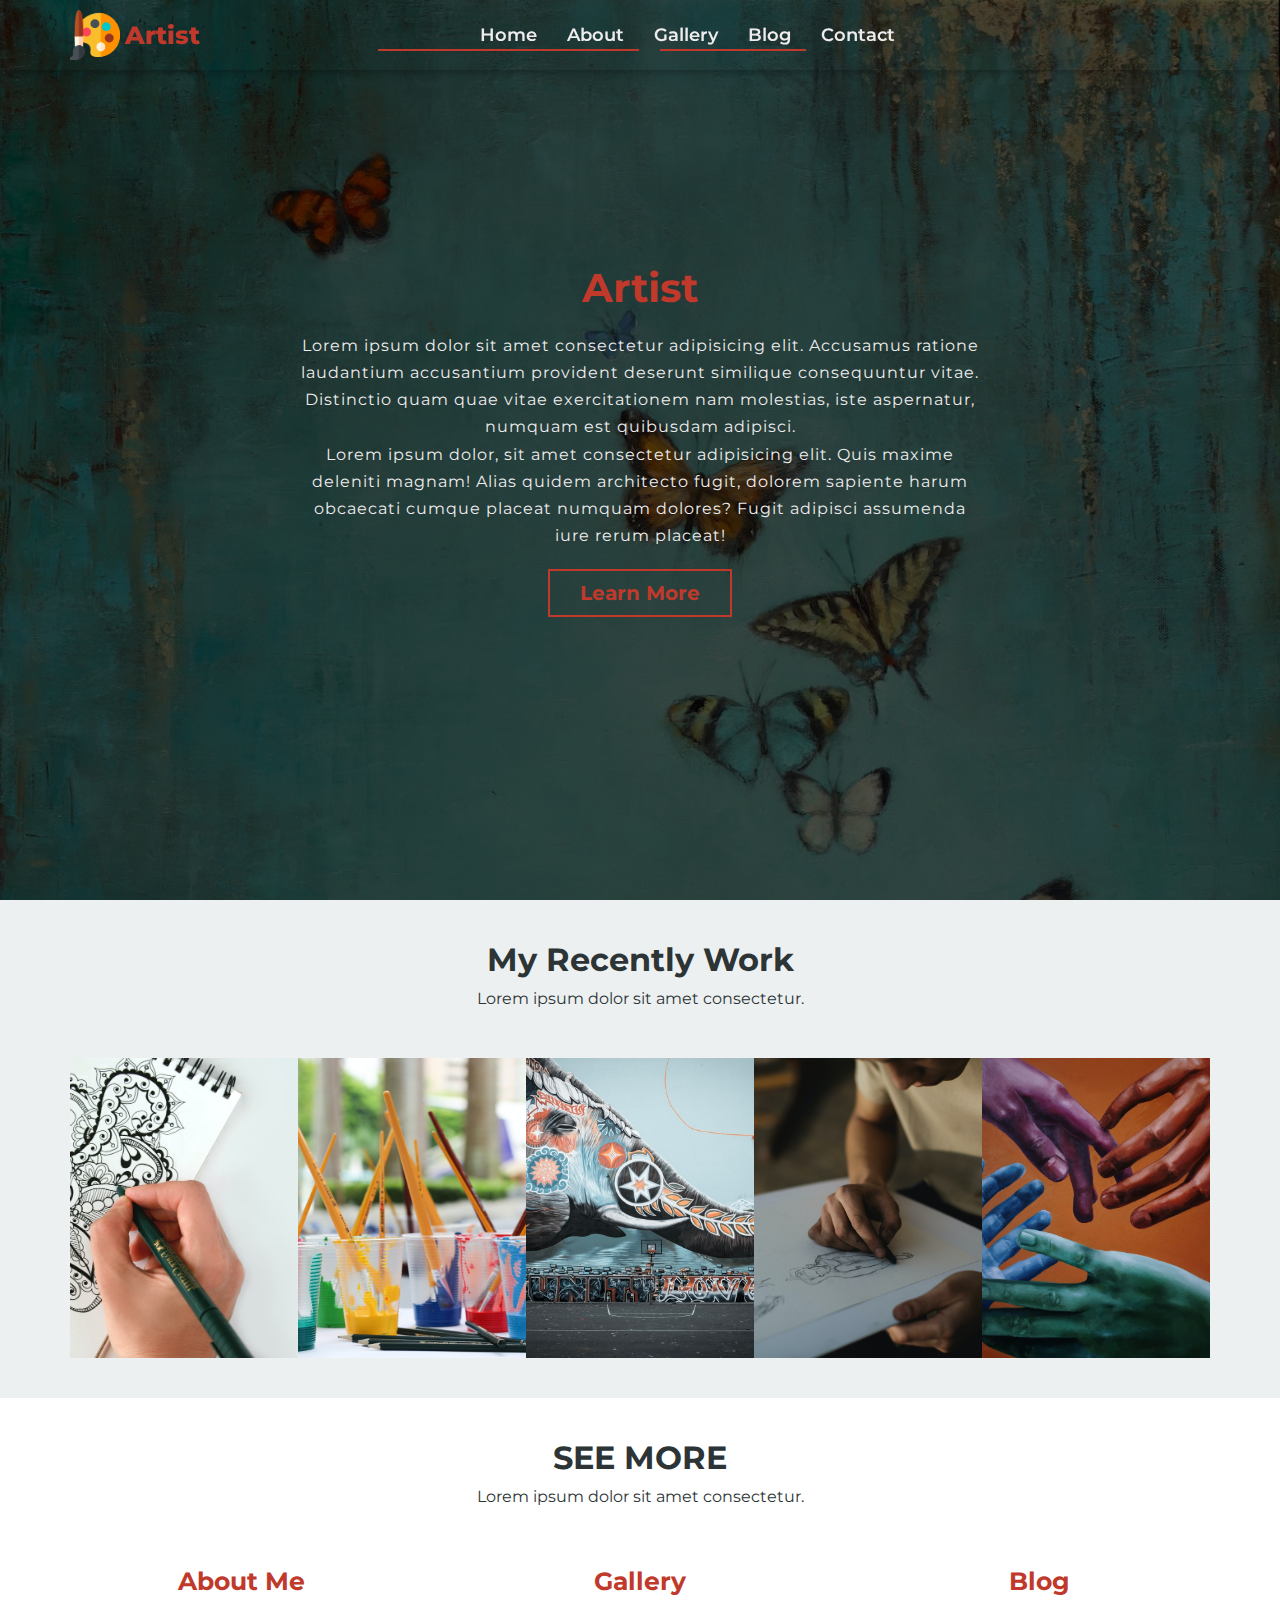
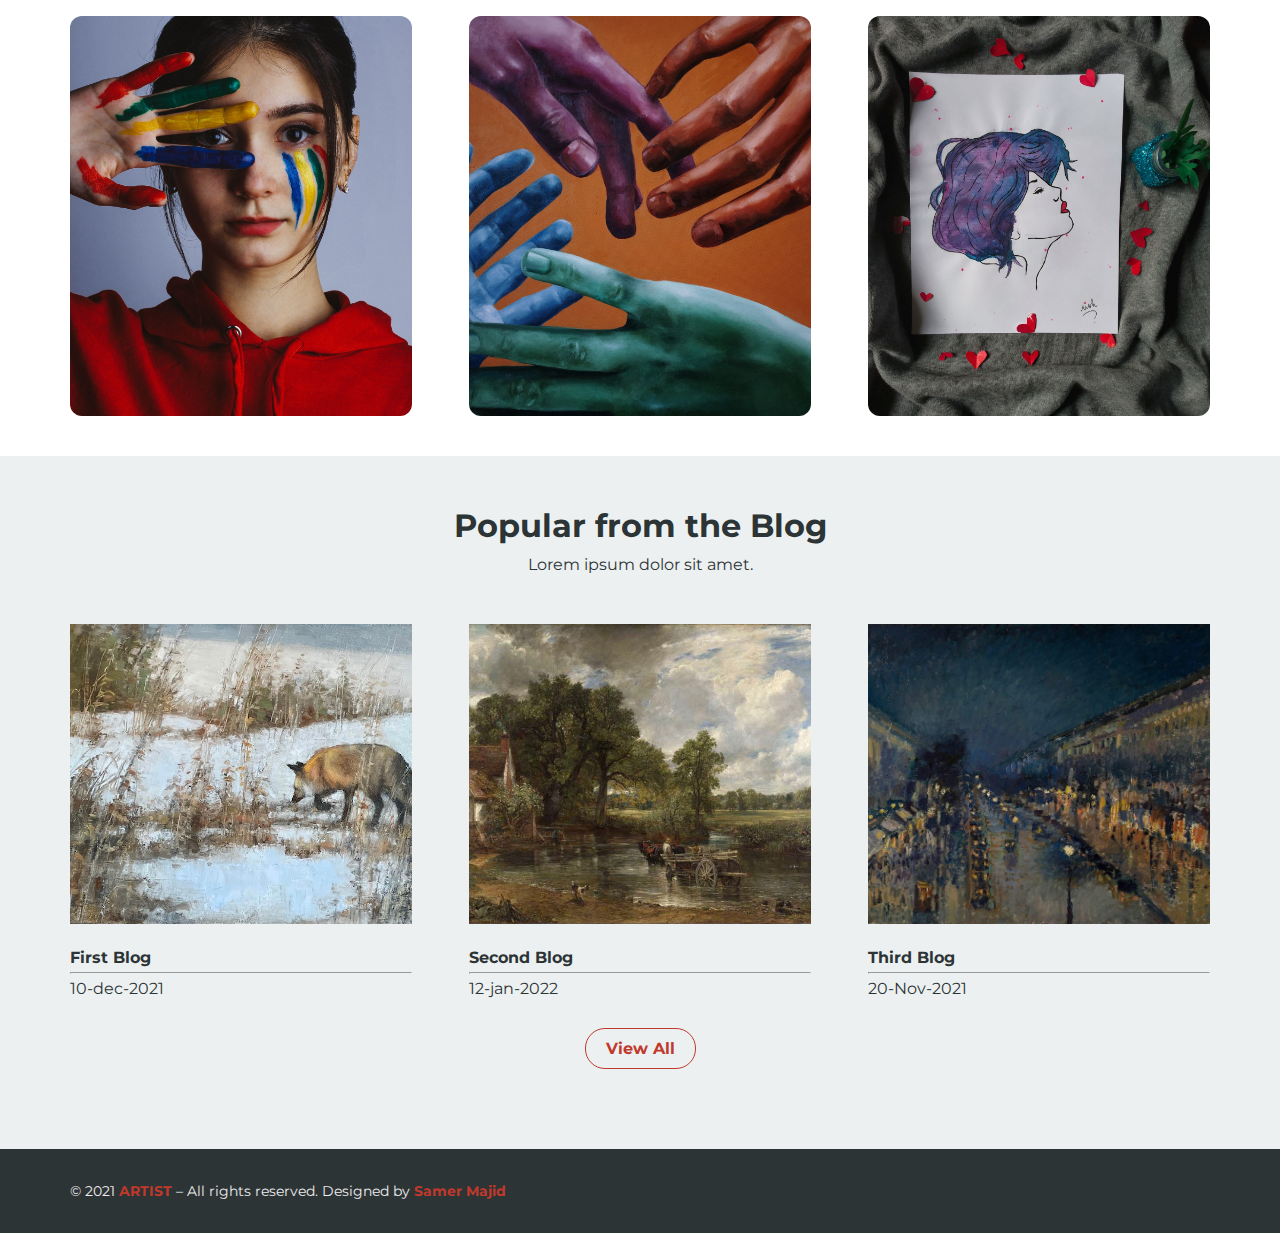
<file: index.html>
<!DOCTYPE html>
<html lang="en">
  <head>
    <meta charset="UTF-8" />
    <meta http-equiv="X-UA-Compatible" content="IE=edge" />
    <meta name="viewport" content="width=device-width, initial-scale=1.0" />
    <!--font awesom icons link-->
    <link
      rel="stylesheet"
      href="https://pro.fontawesome.com/releases/v5.10.0/css/all.css"
      integrity="sha384-AYmEC3Yw5cVb3ZcuHtOA93w35dYTsvhLPVnYs9eStHfGJvOvKxVfELGroGkvsg+p"
      crossorigin="anonymous"
    />

    <!--main css-->
    <link rel="stylesheet" href="./css/main.css" />
    <title>Artist</title>
  </head>
  <body>
    <!--start header-->
    <header class="my_header" id="header">
      <div class="container">
        <nav class="navbar">
          <a href="#" class="nav_link logo_link">
            <img src="./img/logo.png" class="logo" alt="logo" />
            Artist
          </a>

          <ul class="navbar_list" id="navMobie">
            <li></li>
            <li><a href="#" class="nav_link">Home</a></li>
            <li><a href="./about.html" class="nav_link">About</a></li>
            <li><a href="./gallery.html" class="nav_link">Gallery</a></li>
            <li><a href="./blog.html" class="nav_link">Blog</a></li>
            <li><a href="./contact.html" class="nav_link">Contact</a></li>
          </ul>
          <ul class="social_icons">
            <li>
              <a href="#" class="social_links_icon"
                ><i class="fab fa-instagram"></i
              ></a>
            </li>
            <li>
              <a href="#" class="social_links_icon"
                ><i class="fab fa-pinterest-p"></i
              ></a>
            </li>
            <li>
              <a href="#" class="social_links_icon"
                ><i class="fab fa-facebook-f"></i
              ></a>
            </li>
          </ul>
          <button class="navbar_menu_button" onclick="myFunction()">
            <span><i class="fas fa-bars"></i></span>
          </button>
        </nav>
      </div>
    </header>
    <!--end header-->

    <!--start home section -->
    <section class="home">
      <div class="container">
        <h1>Artist</h1>
        <div class="home_text">
          <p>
            Lorem ipsum dolor sit amet consectetur adipisicing elit. Accusamus
            ratione laudantium accusantium provident deserunt similique
            consequuntur vitae. Distinctio quam quae vitae exercitationem nam
            molestias, iste aspernatur, numquam est quibusdam adipisci.
          </p>
          <p>
            Lorem ipsum dolor, sit amet consectetur adipisicing elit. Quis
            maxime deleniti magnam! Alias quidem architecto fugit, dolorem
            sapiente harum obcaecati cumque placeat numquam dolores? Fugit
            adipisci assumenda iure rerum placeat!
          </p>
        </div>
        <a href="#my_work" class="home_btn">Learn More</a>
      </div>
    </section>
    <!--end home section -->

    <!--start my work section-->
    <section class="my_work" id="my_work">
      <div class="container">
        <div class="heading">
          <h1>My Recently Work</h1>
          <p>Lorem ipsum dolor sit amet consectetur.</p>
        </div>
        <div class="images">
          <div class="img_content">
            <img src="./img/gallery/img1.jpg" alt="" />
            <div class="img_text">
              <h3>drawing</h3>
              <p>Lorem ipsum dolor sit amet consectetur.</p>
            </div>
          </div>
          <div class="img_content">
            <img src="./img/gallery/img6.jpg" alt="" />
            <div class="img_text">
              <h3>Art</h3>
              <p>Lorem ipsum dolor sit amet consectetur.</p>
            </div>
          </div>
          <div class="img_content">
            <img src="./img/gallery/img3.jpg" alt="" />
            <div class="img_text">
              <h3>Painting</h3>
              <p>Lorem ipsum dolor sit amet consectetur.</p>
            </div>
          </div>
          <div class="img_content">
            <img src="./img/gallery/img4.jpg" alt="" />
            <div class="img_text">
              <h3>Drawing</h3>
              <p>Lorem ipsum dolor sit amet consectetur.</p>
            </div>
          </div>
          <div class="img_content">
            <img src="./img/gallery/img5.jpg" alt="" />
            <div class="img_text">
              <h3>Artist</h3>
              <p>Lorem ipsum dolor sit amet consectetur.</p>
            </div>
          </div>
        </div>
      </div>
    </section>
    <!--end my work section-->

    <!--start link img section-->
    <section class="link_img">
      <div class="container">
        <div class="heading">
          <h1>SEE MORE</h1>
          <p>Lorem ipsum dolor sit amet consectetur.</p>
        </div>
        <div class="link_images">
          <div class="link_images_content">
            <h3>About Me</h3>
            <a href="./about.html">
              <img src="img/about-me.jpg" alt="" />
            </a>
          </div>
          <div class="link_images_content">
            <h3>Gallery</h3>
            <a href="./gallery.html">
              <img src="img/gallery/img5.jpg" alt="" />
            </a>
          </div>
          <div class="link_images_content">
            <h3>Blog</h3>
            <a href="./blog.html">
              <img src="img/shop.jpg" alt="" />
            </a>
          </div>
        </div>
      </div>
    </section>
    <!--end link img section-->

    <!--start Popular  section-->
    <section class="popular">
      <div class="container">
        <div class="heading">
          <h1>Popular from the Blog</h1>
          <p>Lorem ipsum dolor sit amet.</p>
        </div>
        <div class="blog_container">
          <div class="blog_item">
            <img src="./img/blog/blog1.jpeg" alt="" />
            <h4>First Blog</h4>
            <hr />
            <p>10-dec-2021</p>
          </div>
          <div class="blog_item">
            <img src="./img/blog/blog2.jpeg" alt="" />
            <h4>Second Blog</h4>
            <hr />
            <p>12-jan-2022</p>
          </div>
          <div class="blog_item">
            <img src="./img/blog/blog3.jpg" alt="" />
            <h4>Third Blog</h4>
            <hr />
            <p>20-Nov-2021</p>
          </div>
        </div>
        <a href="./blog.html" class="go_blog">View All</a>
      </div>
    </section>
    <!--end Popular section-->

    <!--start footer section-->
    <footer class="footer">
      <div class="container">
        <div class="footer_content">
          <p>
            © 2021 <span>ARTIST</span> – All rights reserved. Designed by
            <span>Samer Majid</span>
          </p>
          <ul class="social_icons">
            <li>
              <a href="#" class="social_links_icon"
                ><i class="fab fa-instagram"></i
              ></a>
            </li>
            <li>
              <a href="#" class="social_links_icon"
                ><i class="fab fa-pinterest-p"></i
              ></a>
            </li>
            <li>
              <a href="#" class="social_links_icon"
                ><i class="fab fa-facebook-f"></i
              ></a>
            </li>
          </ul>
        </div>
      </div>
    </footer>
    <!--end footer section-->

    <!-- java script code for mobile responsive navbar-->
    <script>
      function myFunction() {
        var element = document.getElementById("navMobie");
        element.classList.toggle("show");
      }
    </script>

    <!-- java script code to change header background after scroll-->

    <script>
      var myNav = document.getElementById("header");

      window.onscroll = function () {
        "use strict";
        if (
          document.body.scrollTop >= 100 ||
          document.documentElement.scrollTop >= 100
        ) {
          myNav.classList.add("nav-color");
        } else {
          myNav.classList.remove("nav-color");
        }
      };
    </script>
  </body>
</html>
</file>
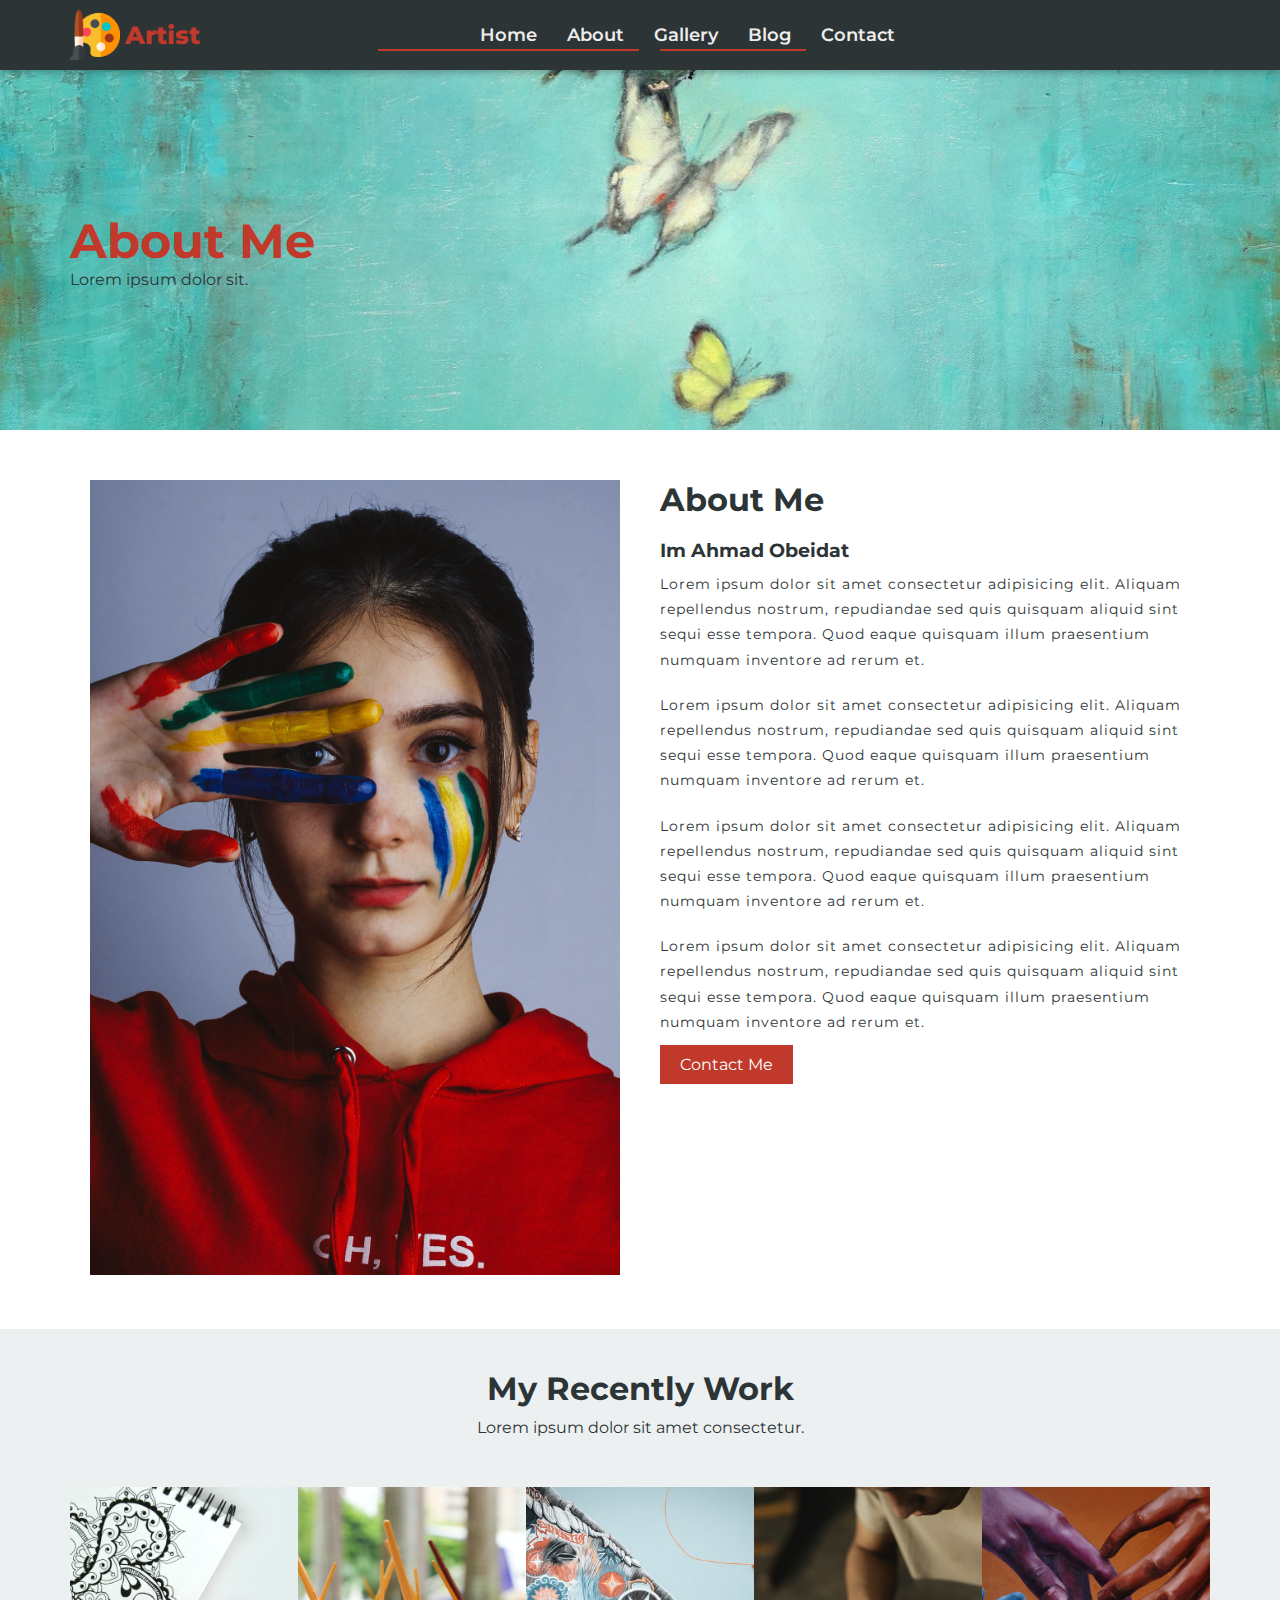
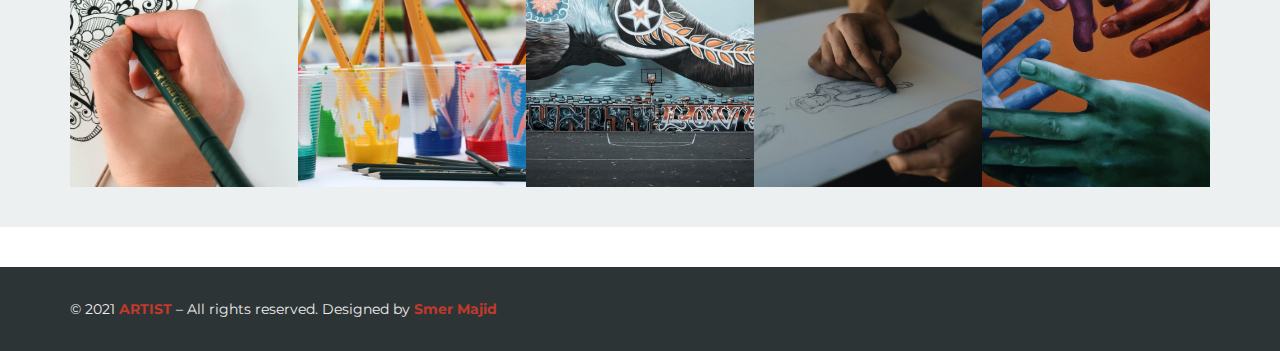
<file: about.html>
<!DOCTYPE html>
<html lang="en">
  <head>
    <meta charset="UTF-8" />
    <meta http-equiv="X-UA-Compatible" content="IE=edge" />
    <meta name="viewport" content="width=device-width, initial-scale=1.0" />
    <!--font awesom icons link-->
    <link
      rel="stylesheet"
      href="https://pro.fontawesome.com/releases/v5.10.0/css/all.css"
      integrity="sha384-AYmEC3Yw5cVb3ZcuHtOA93w35dYTsvhLPVnYs9eStHfGJvOvKxVfELGroGkvsg+p"
      crossorigin="anonymous"
    />

    <!--main css-->
    <link rel="stylesheet" href="./css/main.css" />
    <title>About Me</title>
    <!--Imbeded Style-->
    <style>
      .banner {
        height: 40vh;
        background: url("./img/back2.jpeg");
        background-position: center;
        background-size: cover;
        display: flex;
        flex-direction: column;
        justify-content: center;
        align-items: center;
      }
      .banner h1 {
        font-size: 3em;
        color: #c0392b;
      }
      .my_header {
        position: relative;
        background-color: #2d3436;
      }
      .about {
        padding: 50px 0;
      }
      .about_content {
        display: flex;
      }
      .about_content > div {
        width: 50%;
        padding: 0 20px;
      }
      .about_content .about_img img {
        object-fit: cover;
        width: 100%;
        max-height: 100vh;
      }
      .about_text h1 {
        font-size: 2em;
        margin-bottom: 20px;
      }
      .about_text h3 {
        margin-bottom: 10px;
      }
      .about_text p {
        font-size: 14px;
        line-height: 1.8;
        letter-spacing: 1px;
        margin-bottom: 20px;
      }
      .about_text .about_btn {
        padding: 10px 20px;
        background-color: #c0392b;
        color: #fff;
      }
      @media (max-width: 767px) {
        .about_content {
          flex-direction: column;
        }
        .about_content > div {
          width: 100%;
          margin-bottom: 15px;
        }
      }
    </style>
  </head>
  <body>
    <!--start header-->
    <header class="my_header" id="header">
      <div class="container">
        <nav class="navbar">
          <a href="#" class="nav_link logo_link">
            <img src="./img/logo.png" class="logo" alt="logo" />
            Artist
          </a>

          <ul class="navbar_list" id="navMobie">
            <li></li>
            <li><a href="./index.html" class="nav_link">Home</a></li>
            <li><a href="#" class="nav_link">About</a></li>
            <li><a href="./gallery.html" class="nav_link">Gallery</a></li>
            <li><a href="./blog.html" class="nav_link">Blog</a></li>
            <li><a href="./contact.html" class="nav_link">Contact</a></li>
          </ul>
          <ul class="social_icons">
            <li>
              <a href="#" class="social_links_icon"
                ><i class="fab fa-instagram"></i
              ></a>
            </li>
            <li>
              <a href="#" class="social_links_icon"
                ><i class="fab fa-pinterest-p"></i
              ></a>
            </li>
            <li>
              <a href="#" class="social_links_icon"
                ><i class="fab fa-facebook-f"></i
              ></a>
            </li>
          </ul>
          <button class="navbar_menu_button" onclick="myFunction()">
            <span><i class="fas fa-bars"></i></span>
          </button>
        </nav>
      </div>
    </header>
    <!--end header-->

    <!--start banner-->
    <section class="banner">
      <div class="container">
        <h1>About Me</h1>
        <p>Lorem ipsum dolor sit.</p>
      </div>
    </section>
    <!--end banner-->

    <!--start about me section-->
    <section class="about">
      <div class="container">
        <div class="about_content">
          <div class="about_img">
            <img src="./img/about-me.jpg" alt="" />
          </div>
          <div class="about_text">
            <h1>About Me</h1>
            <h3>Im Ahmad Obeidat</h3>
            <p>
              Lorem ipsum dolor sit amet consectetur adipisicing elit. Aliquam
              repellendus nostrum, repudiandae sed quis quisquam aliquid sint
              sequi esse tempora. Quod eaque quisquam illum praesentium numquam
              inventore ad rerum et.
            </p>
            <p>
              Lorem ipsum dolor sit amet consectetur adipisicing elit. Aliquam
              repellendus nostrum, repudiandae sed quis quisquam aliquid sint
              sequi esse tempora. Quod eaque quisquam illum praesentium numquam
              inventore ad rerum et.
            </p>
            <p>
              Lorem ipsum dolor sit amet consectetur adipisicing elit. Aliquam
              repellendus nostrum, repudiandae sed quis quisquam aliquid sint
              sequi esse tempora. Quod eaque quisquam illum praesentium numquam
              inventore ad rerum et.
            </p>
            <p>
              Lorem ipsum dolor sit amet consectetur adipisicing elit. Aliquam
              repellendus nostrum, repudiandae sed quis quisquam aliquid sint
              sequi esse tempora. Quod eaque quisquam illum praesentium numquam
              inventore ad rerum et.
            </p>
            <a href="./contact.html" class="about_btn">Contact Me</a>
          </div>
        </div>
      </div>
    </section>
    <!--end about me section-->

    <!--start my work section-->
    <section class="my_work">
      <div class="container">
        <div class="heading">
          <h1>My Recently Work</h1>
          <p>Lorem ipsum dolor sit amet consectetur.</p>
        </div>
        <div class="images">
          <div class="img_content">
            <img src="./img/gallery/img1.jpg" alt="" />
            <div class="img_text">
              <h3>drawing</h3>
              <p>Lorem ipsum dolor sit amet consectetur.</p>
            </div>
          </div>
          <div class="img_content">
            <img src="./img/gallery/img6.jpg" alt="" />
            <div class="img_text">
              <h3>Art</h3>
              <p>Lorem ipsum dolor sit amet consectetur.</p>
            </div>
          </div>
          <div class="img_content">
            <img src="./img/gallery/img3.jpg" alt="" />
            <div class="img_text">
              <h3>Painting</h3>
              <p>Lorem ipsum dolor sit amet consectetur.</p>
            </div>
          </div>
          <div class="img_content">
            <img src="./img/gallery/img4.jpg" alt="" />
            <div class="img_text">
              <h3>Drawing</h3>
              <p>Lorem ipsum dolor sit amet consectetur.</p>
            </div>
          </div>
          <div class="img_content">
            <img src="./img/gallery/img5.jpg" alt="" />
            <div class="img_text">
              <h3>Artist</h3>
              <p>Lorem ipsum dolor sit amet consectetur.</p>
            </div>
          </div>
        </div>
      </div>
    </section>
    <!--end my work section-->

    <!--start footer section-->
    <footer class="footer">
      <div class="container">
        <div class="footer_content">
          <p>
            © 2021 <span>ARTIST</span> – All rights reserved. Designed by
            <span>Smer Majid</span>
          </p>
          <ul class="social_icons">
            <li>
              <a href="#" class="social_links_icon"
                ><i class="fab fa-instagram"></i
              ></a>
            </li>
            <li>
              <a href="#" class="social_links_icon"
                ><i class="fab fa-pinterest-p"></i
              ></a>
            </li>
            <li>
              <a href="#" class="social_links_icon"
                ><i class="fab fa-facebook-f"></i
              ></a>
            </li>
          </ul>
        </div>
      </div>
    </footer>
    <!--end footer section-->

    <!-- java script code for mobile responsive navbar-->
    <script>
      function myFunction() {
        var element = document.getElementById("navMobie");
        element.classList.toggle("show");
      }
    </script>
  </body>
</html>
</file>
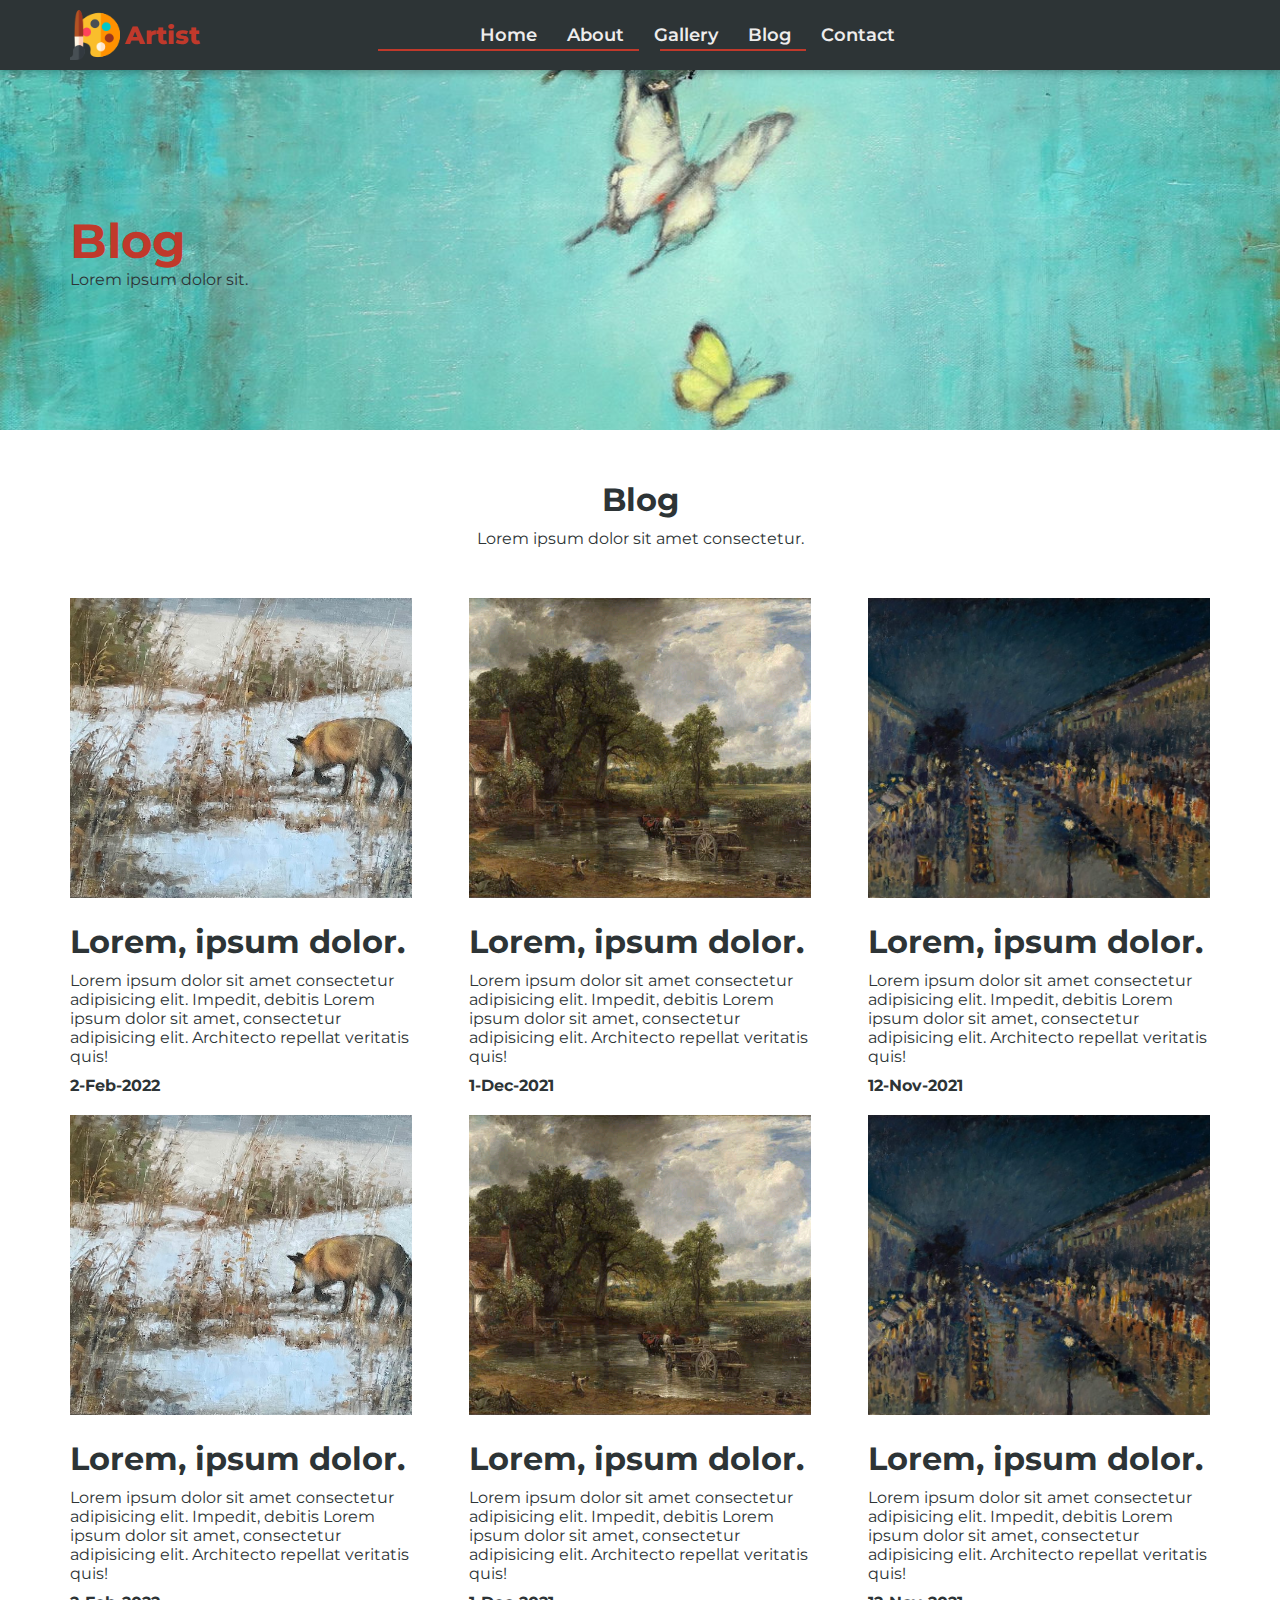
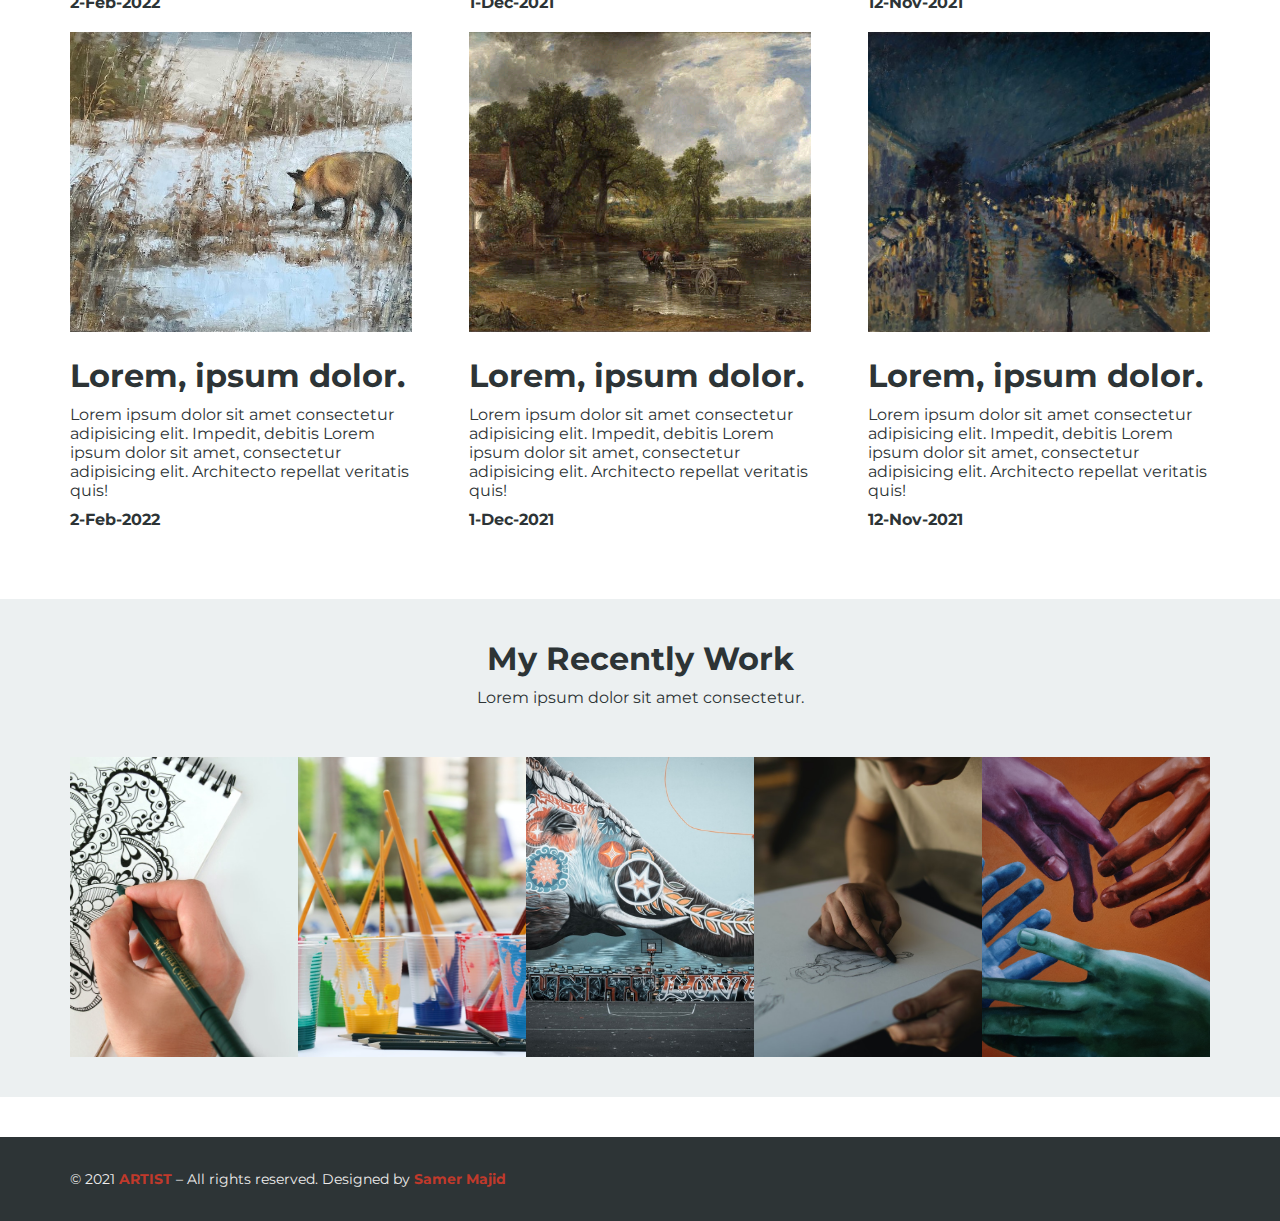
<file: blog.html>
<!DOCTYPE html>
<html lang="en">
  <head>
    <meta charset="UTF-8" />
    <meta http-equiv="X-UA-Compatible" content="IE=edge" />
    <meta name="viewport" content="width=device-width, initial-scale=1.0" />
    <!--font awesom icons link-->
    <link
      rel="stylesheet"
      href="https://pro.fontawesome.com/releases/v5.10.0/css/all.css"
      integrity="sha384-AYmEC3Yw5cVb3ZcuHtOA93w35dYTsvhLPVnYs9eStHfGJvOvKxVfELGroGkvsg+p"
      crossorigin="anonymous"
    />

    <!--main css-->
    <link rel="stylesheet" href="./css/main.css" />
    <title>Blog</title>
    <style>
      .banner {
        height: 40vh;
        background: url("./img/back2.jpeg");
        background-position: center;
        background-size: cover;
        display: flex;
        flex-direction: column;
        justify-content: center;
        align-items: center;
      }
      .banner h1 {
        font-size: 3em;
        color: #c0392b;
      }
      .my_header {
        position: relative;
        background-color: #2d3436;
      }
      .blog {
        padding: 50px 0;
      }
      .blog_item {
        margin-bottom: 20px;
      }
      .blog_text h1 {
        margin-bottom: 10px;
      }
      .date {
        font-weight: bold;
        margin-top: 10px;
      }
    </style>
  </head>
  <body>
    <!--start header-->
    <header class="my_header" id="header">
      <div class="container">
        <nav class="navbar">
          <a href="#" class="nav_link logo_link">
            <img src="./img/logo.png" class="logo" alt="logo" />
            Artist
          </a>

          <ul class="navbar_list" id="navMobie">
            <li></li>
            <li><a href="./index.html" class="nav_link">Home</a></li>
            <li><a href="./about.html" class="nav_link">About</a></li>
            <li><a href="./gallery.html" class="nav_link">Gallery</a></li>
            <li><a href="#" class="nav_link">Blog</a></li>
            <li><a href="./contact.html" class="nav_link">Contact</a></li>
          </ul>
          <ul class="social_icons">
            <li>
              <a href="#" class="social_links_icon"
                ><i class="fab fa-instagram"></i
              ></a>
            </li>
            <li>
              <a href="#" class="social_links_icon"
                ><i class="fab fa-pinterest-p"></i
              ></a>
            </li>
            <li>
              <a href="#" class="social_links_icon"
                ><i class="fab fa-facebook-f"></i
              ></a>
            </li>
          </ul>
          <button class="navbar_menu_button" onclick="myFunction()">
            <span><i class="fas fa-bars"></i></span>
          </button>
        </nav>
      </div>
    </header>
    <!--end header-->

    <!--start banner-->
    <section class="banner">
      <div class="container">
        <h1>Blog</h1>
        <p>Lorem ipsum dolor sit.</p>
      </div>
    </section>
    <!--end banner-->

    <!--start blog section-->
    <section class="blog">
      <div class="container">
        <div class="heading">
          <h1>Blog</h1>
          <p>Lorem ipsum dolor sit amet consectetur.</p>
        </div>
        <div class="blog_container">
          <div class="blog_item">
            <div class="blog_img">
              <img src="./img/blog/blog1.jpeg" alt="" />
            </div>
            <div class="blog_text">
              <h1>Lorem, ipsum dolor.</h1>
              <p>
                Lorem ipsum dolor sit amet consectetur adipisicing elit.
                Impedit, debitis Lorem ipsum dolor sit amet, consectetur
                adipisicing elit. Architecto repellat veritatis quis!
              </p>
              <p class="date">2-Feb-2022</p>
            </div>
          </div>
          <div class="blog_item">
            <div class="blog_img">
              <img src="./img/blog/blog2.jpeg" alt="" />
            </div>
            <div class="blog_text">
              <h1>Lorem, ipsum dolor.</h1>
              <p>
                Lorem ipsum dolor sit amet consectetur adipisicing elit.
                Impedit, debitis Lorem ipsum dolor sit amet, consectetur
                adipisicing elit. Architecto repellat veritatis quis!
              </p>
              <p class="date">1-Dec-2021</p>
            </div>
          </div>
          <div class="blog_item">
            <div class="blog_img">
              <img src="./img/blog/blog3.jpg" alt="" />
            </div>
            <div class="blog_text">
              <h1>Lorem, ipsum dolor.</h1>
              <p>
                Lorem ipsum dolor sit amet consectetur adipisicing elit.
                Impedit, debitis Lorem ipsum dolor sit amet, consectetur
                adipisicing elit. Architecto repellat veritatis quis!
              </p>
              <p class="date">12-Nov-2021</p>
            </div>
          </div>
        </div>
        <div class="blog_container">
          <div class="blog_item">
            <div class="blog_img">
              <img src="./img/blog/blog1.jpeg" alt="" />
            </div>
            <div class="blog_text">
              <h1>Lorem, ipsum dolor.</h1>
              <p>
                Lorem ipsum dolor sit amet consectetur adipisicing elit.
                Impedit, debitis Lorem ipsum dolor sit amet, consectetur
                adipisicing elit. Architecto repellat veritatis quis!
              </p>
              <p class="date">2-Feb-2022</p>
            </div>
          </div>
          <div class="blog_item">
            <div class="blog_img">
              <img src="./img/blog/blog2.jpeg" alt="" />
            </div>
            <div class="blog_text">
              <h1>Lorem, ipsum dolor.</h1>
              <p>
                Lorem ipsum dolor sit amet consectetur adipisicing elit.
                Impedit, debitis Lorem ipsum dolor sit amet, consectetur
                adipisicing elit. Architecto repellat veritatis quis!
              </p>
              <p class="date">1-Dec-2021</p>
            </div>
          </div>
          <div class="blog_item">
            <div class="blog_img">
              <img src="./img/blog/blog3.jpg" alt="" />
            </div>
            <div class="blog_text">
              <h1>Lorem, ipsum dolor.</h1>
              <p>
                Lorem ipsum dolor sit amet consectetur adipisicing elit.
                Impedit, debitis Lorem ipsum dolor sit amet, consectetur
                adipisicing elit. Architecto repellat veritatis quis!
              </p>
              <p class="date">12-Nov-2021</p>
            </div>
          </div>
        </div>
        <div class="blog_container">
          <div class="blog_item">
            <div class="blog_img">
              <img src="./img/blog/blog1.jpeg" alt="" />
            </div>
            <div class="blog_text">
              <h1>Lorem, ipsum dolor.</h1>
              <p>
                Lorem ipsum dolor sit amet consectetur adipisicing elit.
                Impedit, debitis Lorem ipsum dolor sit amet, consectetur
                adipisicing elit. Architecto repellat veritatis quis!
              </p>
              <p class="date">2-Feb-2022</p>
            </div>
          </div>
          <div class="blog_item">
            <div class="blog_img">
              <img src="./img/blog/blog2.jpeg" alt="" />
            </div>
            <div class="blog_text">
              <h1>Lorem, ipsum dolor.</h1>
              <p>
                Lorem ipsum dolor sit amet consectetur adipisicing elit.
                Impedit, debitis Lorem ipsum dolor sit amet, consectetur
                adipisicing elit. Architecto repellat veritatis quis!
              </p>
              <p class="date">1-Dec-2021</p>
            </div>
          </div>
          <div class="blog_item">
            <div class="blog_img">
              <img src="./img/blog/blog3.jpg" alt="" />
            </div>
            <div class="blog_text">
              <h1>Lorem, ipsum dolor.</h1>
              <p>
                Lorem ipsum dolor sit amet consectetur adipisicing elit.
                Impedit, debitis Lorem ipsum dolor sit amet, consectetur
                adipisicing elit. Architecto repellat veritatis quis!
              </p>
              <p class="date">12-Nov-2021</p>
            </div>
          </div>
        </div>
      </div>
    </section>
    <!--end blog section-->

    <!--start my work section-->
    <section class="my_work" id="my_work">
      <div class="container">
        <div class="heading">
          <h1>My Recently Work</h1>
          <p>Lorem ipsum dolor sit amet consectetur.</p>
        </div>
        <div class="images">
          <div class="img_content">
            <img src="./img/gallery/img1.jpg" alt="" />
            <div class="img_text">
              <h3>drawing</h3>
              <p>Lorem ipsum dolor sit amet consectetur.</p>
            </div>
          </div>
          <div class="img_content">
            <img src="./img/gallery/img6.jpg" alt="" />
            <div class="img_text">
              <h3>Art</h3>
              <p>Lorem ipsum dolor sit amet consectetur.</p>
            </div>
          </div>
          <div class="img_content">
            <img src="./img/gallery/img3.jpg" alt="" />
            <div class="img_text">
              <h3>Painting</h3>
              <p>Lorem ipsum dolor sit amet consectetur.</p>
            </div>
          </div>
          <div class="img_content">
            <img src="./img/gallery/img4.jpg" alt="" />
            <div class="img_text">
              <h3>Drawing</h3>
              <p>Lorem ipsum dolor sit amet consectetur.</p>
            </div>
          </div>
          <div class="img_content">
            <img src="./img/gallery/img5.jpg" alt="" />
            <div class="img_text">
              <h3>Artist</h3>
              <p>Lorem ipsum dolor sit amet consectetur.</p>
            </div>
          </div>
        </div>
      </div>
    </section>
    <!--end my work section-->

    <!--start footer section-->
    <footer class="footer">
      <div class="container">
        <div class="footer_content">
          <p>
            © 2021 <span>ARTIST</span> – All rights reserved. Designed by
            <span>Samer Majid</span>
          </p>
          <ul class="social_icons">
            <li>
              <a href="#" class="social_links_icon"
                ><i class="fab fa-instagram"></i
              ></a>
            </li>
            <li>
              <a href="#" class="social_links_icon"
                ><i class="fab fa-pinterest-p"></i
              ></a>
            </li>
            <li>
              <a href="#" class="social_links_icon"
                ><i class="fab fa-facebook-f"></i
              ></a>
            </li>
          </ul>
        </div>
      </div>
    </footer>
    <!--end footer section-->

    <!-- java script code for mobile responsive navbar-->
    <script>
      function myFunction() {
        var element = document.getElementById("navMobie");
        element.classList.toggle("show");
      }
    </script>
  </body>
</html>
</file>
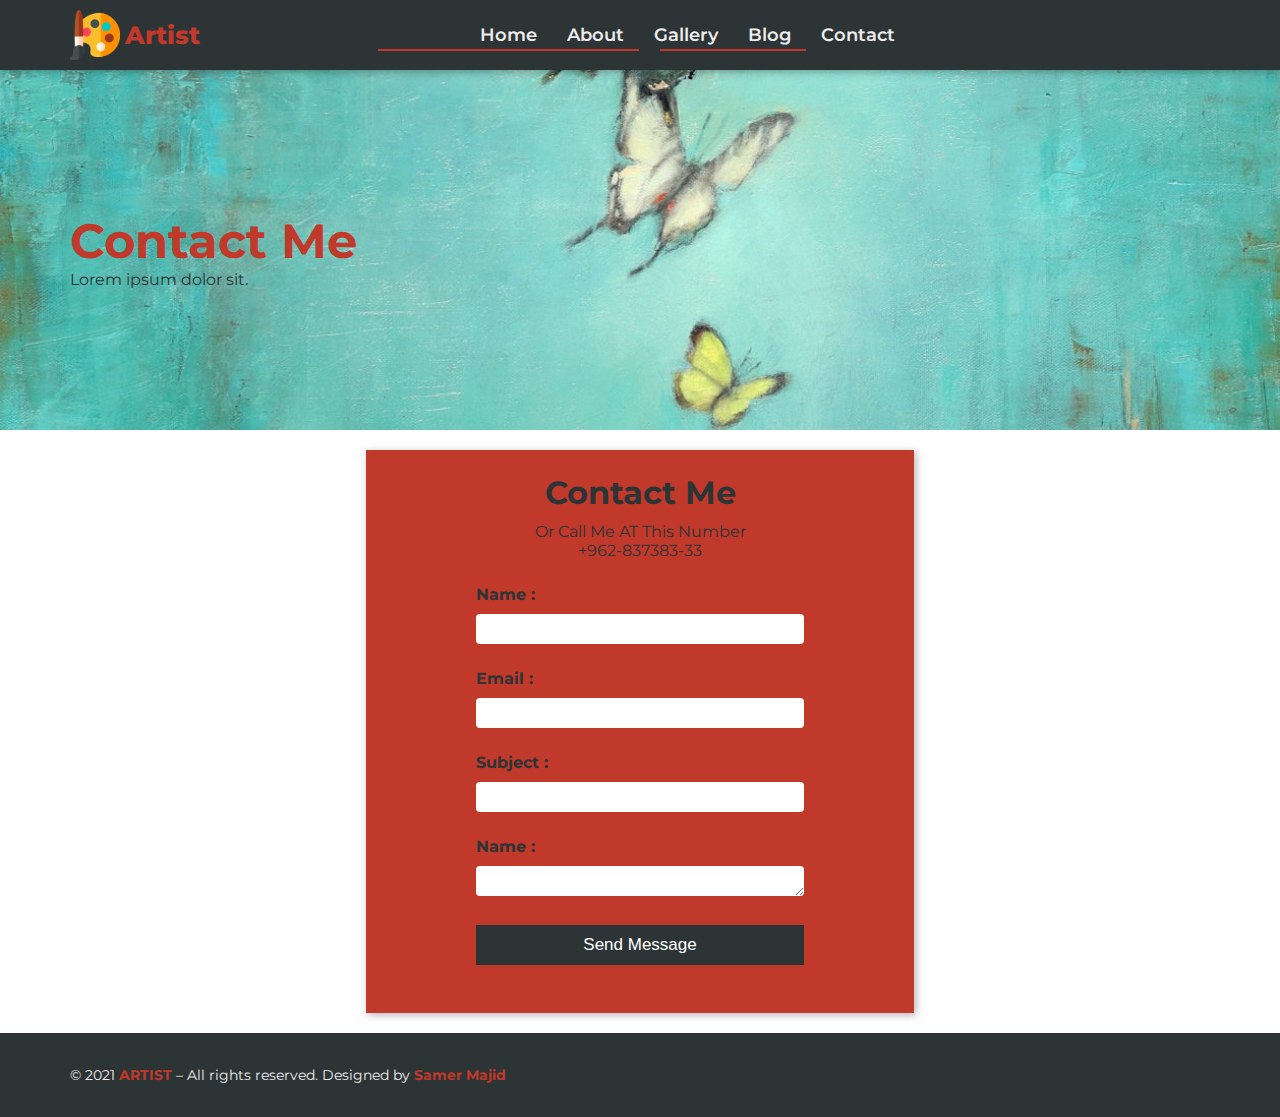
<file: contact.html>
<!DOCTYPE html>
<html lang="en">
  <head>
    <meta charset="UTF-8" />
    <meta http-equiv="X-UA-Compatible" content="IE=edge" />
    <meta name="viewport" content="width=device-width, initial-scale=1.0" />
    <!--font awesom icons link-->
    <link
      rel="stylesheet"
      href="https://pro.fontawesome.com/releases/v5.10.0/css/all.css"
      integrity="sha384-AYmEC3Yw5cVb3ZcuHtOA93w35dYTsvhLPVnYs9eStHfGJvOvKxVfELGroGkvsg+p"
      crossorigin="anonymous"
    />

    <!--main css-->
    <link rel="stylesheet" href="./css/main.css" />
    <title>Contact</title>
    <style>
      .banner {
        height: 40vh;
        background: url("./img/back2.jpeg");
        background-position: center;
        background-size: cover;
        display: flex;
        flex-direction: column;
        justify-content: center;
        align-items: center;
      }
      .banner h1 {
        font-size: 3em;
        color: #c0392b;
      }
      .my_header {
        position: relative;
        background-color: #2d3436;
      }
      .contact_content {
        display: flex;
        flex-direction: column;
        justify-content: center;
        background: #c0392b;
        padding: 23px 10px;
        width: max-content;
        margin: 20px auto;
        box-shadow: 2px 2px 8px rgba(0, 0, 0, 0.3);
      }
      .input_class {
        width: 100%;
        border-radius: 4px;
        border: none;
        height: 30px;
        padding: 0 5px;
        margin-top: 10px;
      }
      .contact_item {
        margin: 25px 100px;
      }
      .contact_item label {
        color: #2d3436;
        font-weight: 700;
      }
      .contact_content .heading {
        margin-bottom: 0;
      }
      .submit_btn {
        display: block;
        padding: 10px 30px;
        width: 100%;
        background: #2d3436;
        color: #fff;
        border: none;
        font-size: 17px;
        cursor: pointer;
      }
            @media (max-width: 767px) {
        .contact_item {
          margin: 25px 10px;
        }
        .contact {
          padding: 10px 0;
        }
      }
    </style>
  </head>
  <body>
    <!--start header-->
    <header class="my_header" id="header">
      <div class="container">
        <nav class="navbar">
          <a href="#" class="nav_link logo_link">
            <img src="./img/logo.png" class="logo" alt="logo" />
            Artist
          </a>

          <ul class="navbar_list" id="navMobie">
            <li></li>
            <li><a href="./index.html" class="nav_link">Home</a></li>
            <li><a href="./about.html" class="nav_link">About</a></li>
            <li><a href="./gallery.html" class="nav_link">Gallery</a></li>
            <li><a href="./blog.html" class="nav_link">Blog</a></li>
            <li><a href="#" class="nav_link">Contact</a></li>
          </ul>
          <ul class="social_icons">
            <li>
              <a href="#" class="social_links_icon"
                ><i class="fab fa-instagram"></i
              ></a>
            </li>
            <li>
              <a href="#" class="social_links_icon"
                ><i class="fab fa-pinterest-p"></i
              ></a>
            </li>
            <li>
              <a href="#" class="social_links_icon"
                ><i class="fab fa-facebook-f"></i
              ></a>
            </li>
          </ul>
          <button class="navbar_menu_button" onclick="myFunction()">
            <span><i class="fas fa-bars"></i></span>
          </button>
        </nav>
      </div>
    </header>
    <!--end header-->

    <!--start banner-->
    <section class="banner">
      <div class="container">
        <h1>Contact Me</h1>
        <p>Lorem ipsum dolor sit.</p>
      </div>
    </section>
    <!--end banner-->

    <!--start contact section-->
    <section class="contact">
      <div class="container">
        <div class="contact_content">
          <div class="heading">
            <h1>Contact Me</h1>
            <p>Or Call Me AT This Number</p>
            <p>+962-837383-33</p>
          </div>
          <form>
            <div class="contact_item">
              <label for="name">Name :</label>
              <input type="text" id="name" class="input_class" />
            </div>
            <div class="contact_item">
              <label for="email">Email :</label>
              <input type="email" id="email" class="input_class" />
            </div>
            <div class="contact_item">
              <label for="subject">Subject :</label>
              <input type="text" id="subject" class="input_class" />
            </div>
            <div class="contact_item">
              <label for="name">Name :</label>
              <textarea
                cols="30"
                rows="5"
                id="name"
                class="input_class"
              ></textarea>
            </div>
            <div class="contact_item">
              <input type="submit" class="submit_btn" value="Send Message" />
            </div>
          </form>
        </div>
      </div>
    </section>
    <!--start contact section-->

    <!--start footer section-->
    <footer class="footer">
      <div class="container">
        <div class="footer_content">
          <p>
            © 2021 <span>ARTIST</span> – All rights reserved. Designed by
            <span>Samer Majid</span>
          </p>
          <ul class="social_icons">
            <li>
              <a href="#" class="social_links_icon"
                ><i class="fab fa-instagram"></i
              ></a>
            </li>
            <li>
              <a href="#" class="social_links_icon"
                ><i class="fab fa-pinterest-p"></i
              ></a>
            </li>
            <li>
              <a href="#" class="social_links_icon"
                ><i class="fab fa-facebook-f"></i
              ></a>
            </li>
          </ul>
        </div>
      </div>
    </footer>
    <!--end footer section-->

    <!-- java script code for mobile responsive navbar-->
    <script>
      function myFunction() {
        var element = document.getElementById("navMobie");
        element.classList.toggle("show");
      }
    </script>
  </body>
</html>
</file>
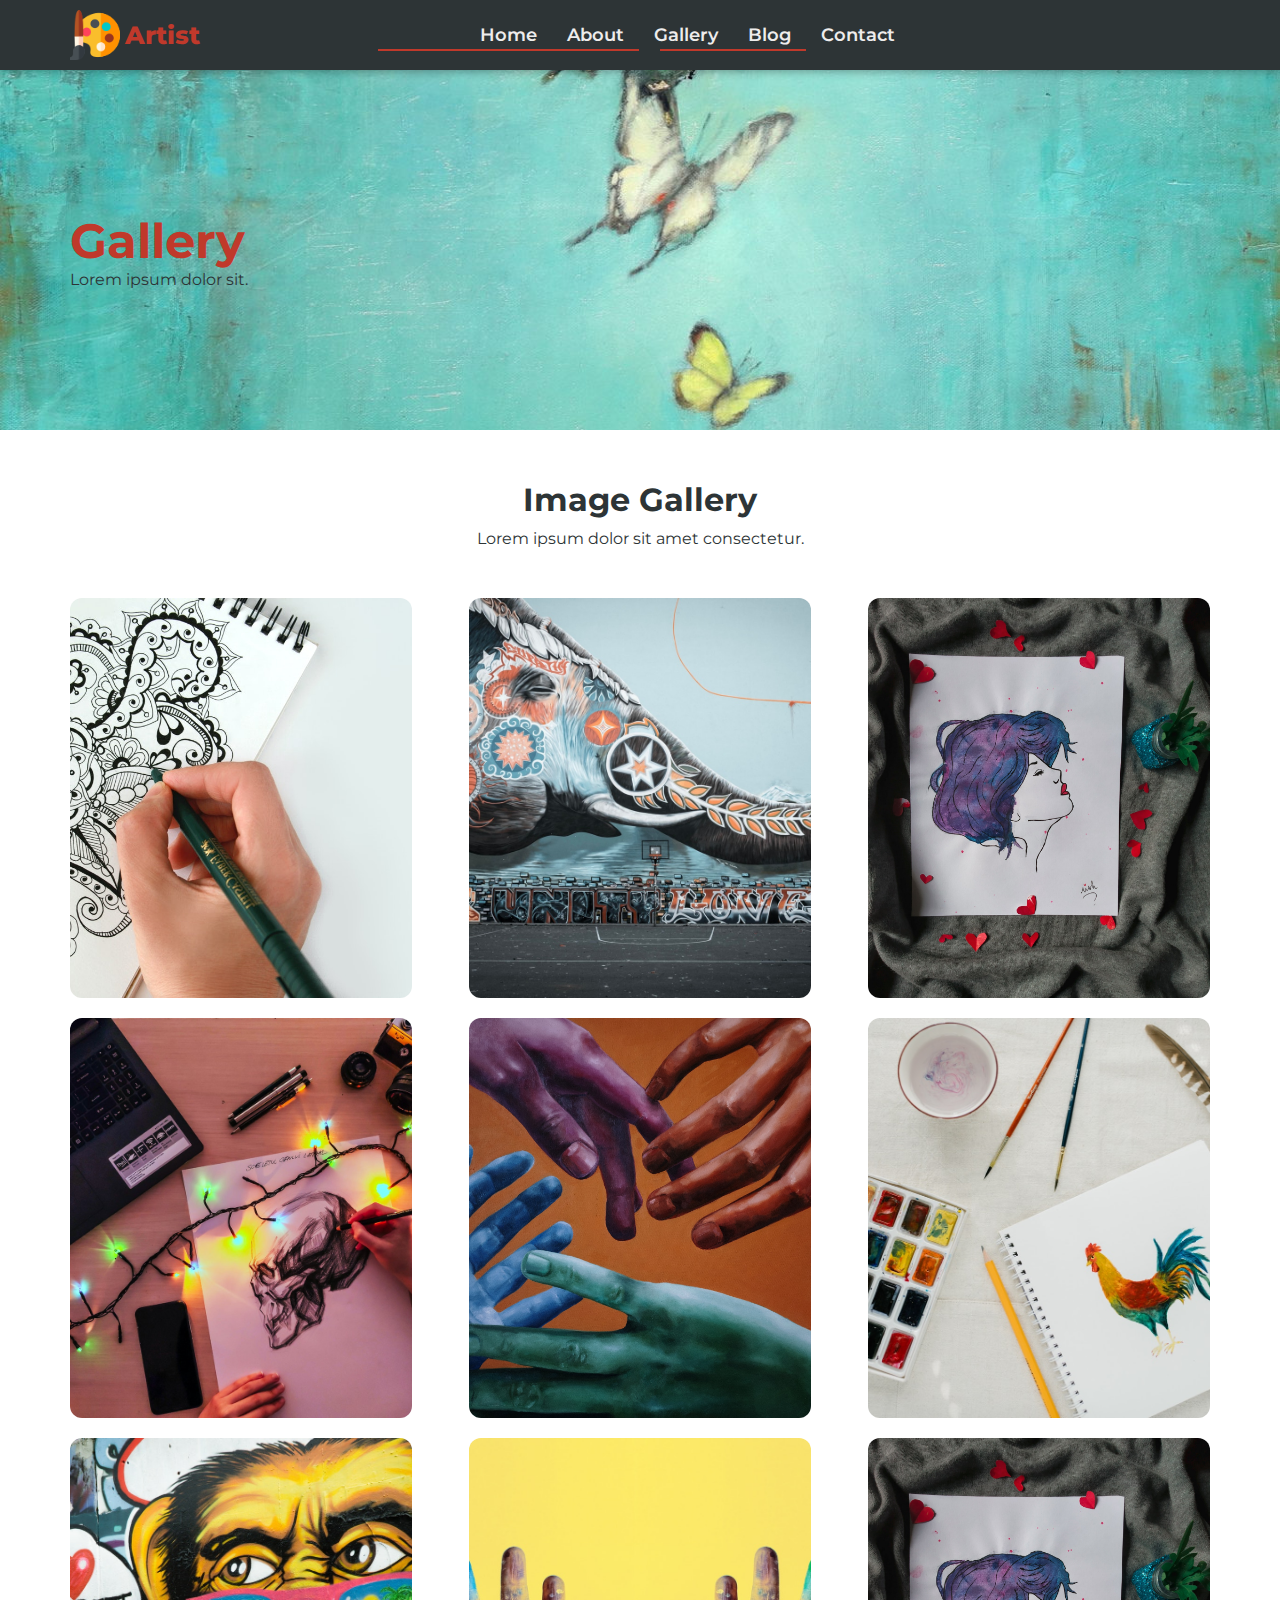
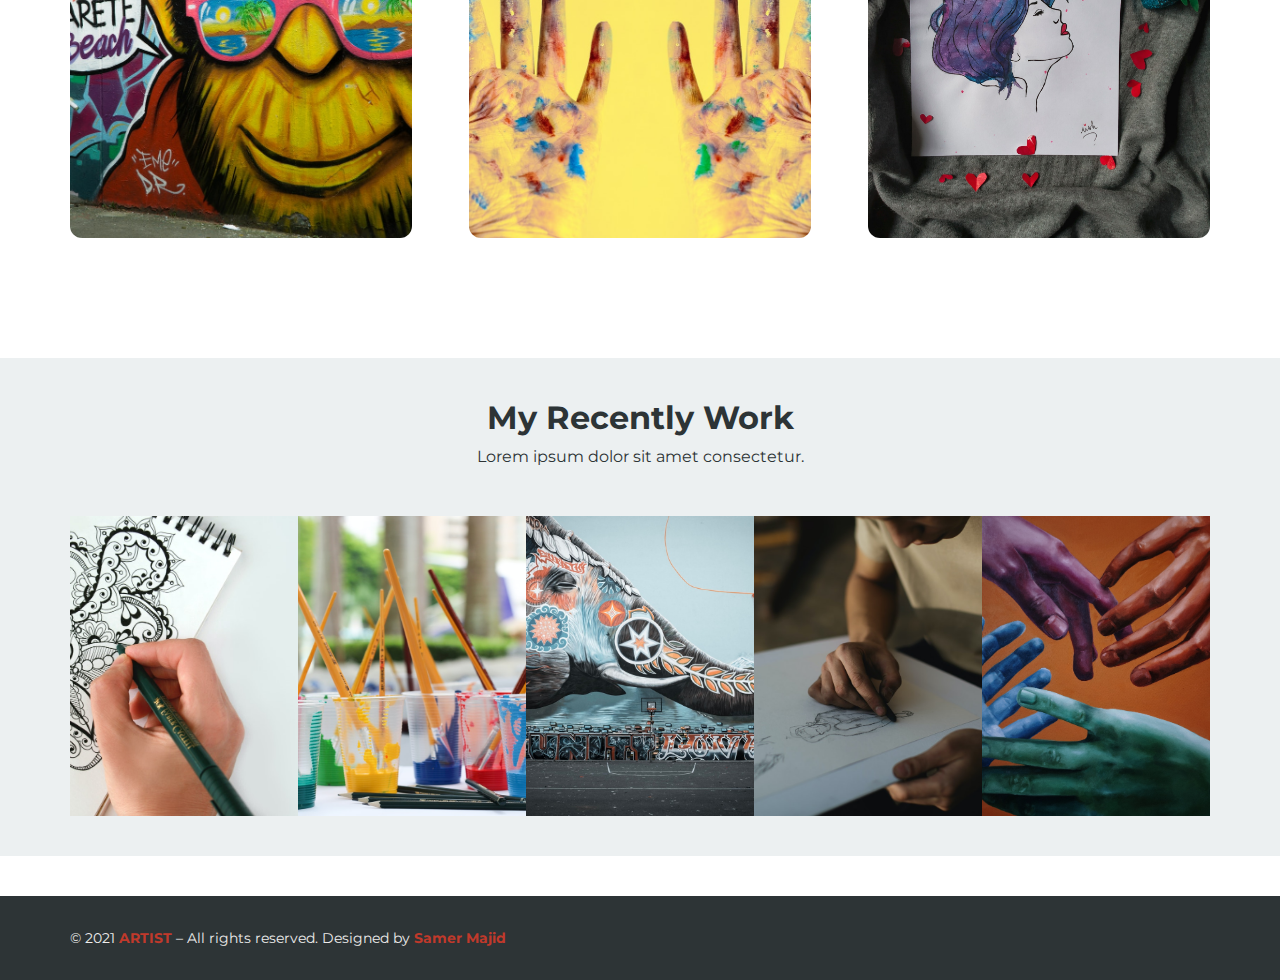
<file: gallery.html>
<!DOCTYPE html>
<html lang="en">
  <head>
    <meta charset="UTF-8" />
    <meta http-equiv="X-UA-Compatible" content="IE=edge" />
    <meta name="viewport" content="width=device-width, initial-scale=1.0" />
    <!--font awesom icons link-->
    <link
      rel="stylesheet"
      href="https://pro.fontawesome.com/releases/v5.10.0/css/all.css"
      integrity="sha384-AYmEC3Yw5cVb3ZcuHtOA93w35dYTsvhLPVnYs9eStHfGJvOvKxVfELGroGkvsg+p"
      crossorigin="anonymous"
    />

    <!--main css-->
    <link rel="stylesheet" href="./css/main.css" />
    <title>Gallery</title>
    <style>
      .banner {
        height: 40vh;
        background: url("./img/back2.jpeg");
        background-position: center;
        background-size: cover;
        display: flex;
        flex-direction: column;
        justify-content: center;
        align-items: center;
      }
      .banner h1 {
        font-size: 3em;
        color: #c0392b;
      }
      .my_header {
        position: relative;
        background-color: #2d3436;
      }
      .link_img {
        padding: 50px 0;
      }
      .link_images {
        margin-bottom: 20px;
      }
      @media (max-width: 767px) {
        .link_img .link_images .link_images_content {
          width: 100%;
          height: auto;
          margin-bottom: 20px;
        }
      }
    </style>
  </head>
  <body>
    <!--start header-->
    <header class="my_header" id="header">
      <div class="container">
        <nav class="navbar">
          <a href="#" class="nav_link logo_link">
            <img src="./img/logo.png" class="logo" alt="logo" />
            Artist
          </a>

          <ul class="navbar_list" id="navMobie">
            <li></li>
            <li><a href="./index.html" class="nav_link">Home</a></li>
            <li><a href="./about.html" class="nav_link">About</a></li>
            <li><a href="#" class="nav_link">Gallery</a></li>
            <li><a href="./blog.html" class="nav_link">Blog</a></li>
            <li><a href="./contact.html" class="nav_link">Contact</a></li>
          </ul>
          <ul class="social_icons">
            <li>
              <a href="#" class="social_links_icon"
                ><i class="fab fa-instagram"></i
              ></a>
            </li>
            <li>
              <a href="#" class="social_links_icon"
                ><i class="fab fa-pinterest-p"></i
              ></a>
            </li>
            <li>
              <a href="#" class="social_links_icon"
                ><i class="fab fa-facebook-f"></i
              ></a>
            </li>
          </ul>
          <button class="navbar_menu_button" onclick="myFunction()">
            <span><i class="fas fa-bars"></i></span>
          </button>
        </nav>
      </div>
    </header>
    <!--end header-->

    <!--start banner-->
    <section class="banner">
      <div class="container">
        <h1>Gallery</h1>
        <p>Lorem ipsum dolor sit.</p>
      </div>
    </section>
    <!--end banner-->

    <!--start link img section-->
    <section class="link_img">
      <div class="container">
        <div class="heading">
          <h1>Image Gallery</h1>
          <p>Lorem ipsum dolor sit amet consectetur.</p>
        </div>
        <div class="link_images">
          <div class="link_images_content">
            <img src="./img/gallery/img1.jpg" alt="" />
          </div>
          <div class="link_images_content">
            <img src="./img/gallery/img3.jpg" alt="" />
          </div>
          <div class="link_images_content">
            <img src="./img/shop.jpg" alt="" />
          </div>
        </div>
        <div class="link_images">
          <div class="link_images_content">
            <img src="./img/gallery/img10.jpg" alt="" />
          </div>
          <div class="link_images_content">
            <img src="./img/gallery/img5.jpg" alt="" />
          </div>
          <div class="link_images_content">
            <img src="./img/gallery/img7.jpg" alt="" />
          </div>
        </div>
        <div class="link_images">
          <div class="link_images_content">
            <img src="./img/gallery/img9.jpg" alt="" />
          </div>
          <div class="link_images_content">
            <img src="./img/gallery/img8.jpg" alt="" />
          </div>
          <div class="link_images_content">
            <img src="./img/shop.jpg" alt="" />
          </div>
        </div>
      </div>
    </section>
    <!--end link img section-->

    <!--start my work section-->
    <section class="my_work" id="my_work">
      <div class="container">
        <div class="heading">
          <h1>My Recently Work</h1>
          <p>Lorem ipsum dolor sit amet consectetur.</p>
        </div>
        <div class="images">
          <div class="img_content">
            <img src="./img/gallery/img1.jpg" alt="" />
            <div class="img_text">
              <h3>drawing</h3>
              <p>Lorem ipsum dolor sit amet consectetur.</p>
            </div>
          </div>
          <div class="img_content">
            <img src="./img/gallery/img6.jpg" alt="" />
            <div class="img_text">
              <h3>Art</h3>
              <p>Lorem ipsum dolor sit amet consectetur.</p>
            </div>
          </div>
          <div class="img_content">
            <img src="./img/gallery/img3.jpg" alt="" />
            <div class="img_text">
              <h3>Painting</h3>
              <p>Lorem ipsum dolor sit amet consectetur.</p>
            </div>
          </div>
          <div class="img_content">
            <img src="./img/gallery/img4.jpg" alt="" />
            <div class="img_text">
              <h3>Drawing</h3>
              <p>Lorem ipsum dolor sit amet consectetur.</p>
            </div>
          </div>
          <div class="img_content">
            <img src="./img/gallery/img5.jpg" alt="" />
            <div class="img_text">
              <h3>Artist</h3>
              <p>Lorem ipsum dolor sit amet consectetur.</p>
            </div>
          </div>
        </div>
      </div>
    </section>
    <!--end my work section-->

    <!--start footer section-->
    <footer class="footer">
      <div class="container">
        <div class="footer_content">
          <p>
            © 2021 <span>ARTIST</span> – All rights reserved. Designed by
            <span>Samer Majid</span>
          </p>
          <ul class="social_icons">
            <li>
              <a href="#" class="social_links_icon"
                ><i class="fab fa-instagram"></i
              ></a>
            </li>
            <li>
              <a href="#" class="social_links_icon"
                ><i class="fab fa-pinterest-p"></i
              ></a>
            </li>
            <li>
              <a href="#" class="social_links_icon"
                ><i class="fab fa-facebook-f"></i
              ></a>
            </li>
          </ul>
        </div>
      </div>
    </footer>
    <!--end footer section-->

    <!-- java script code for mobile responsive navbar-->
    <script>
      function myFunction() {
        var element = document.getElementById("navMobie");
        element.classList.toggle("show");
      }
    </script>
  </body>
</html>
</file>
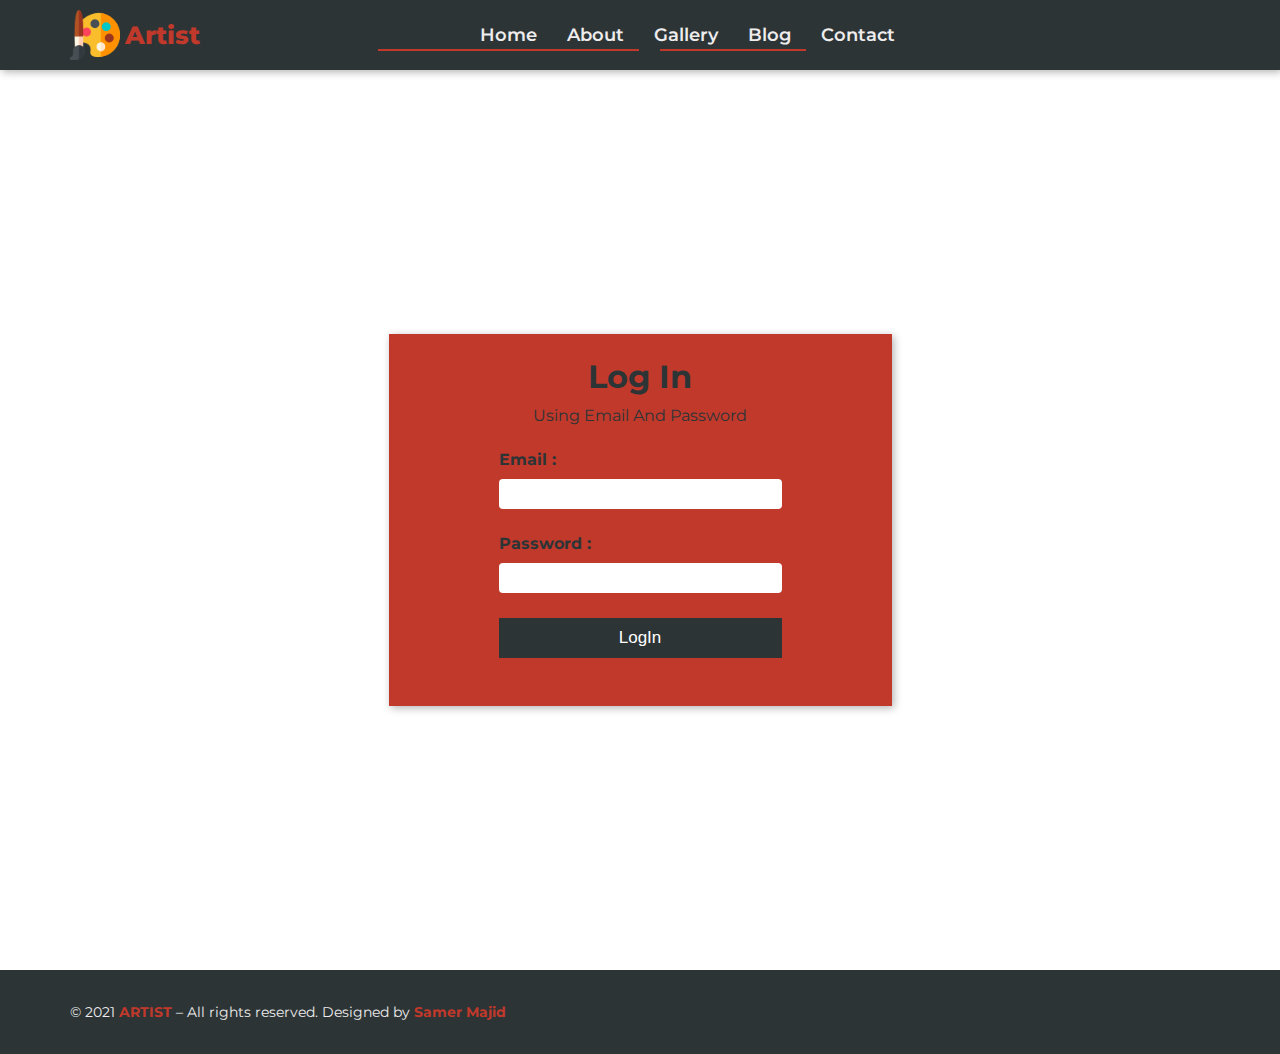
<file: signin.html>
<!DOCTYPE html>
<html lang="en">
  <head>
    <meta charset="UTF-8" />
    <meta http-equiv="X-UA-Compatible" content="IE=edge" />
    <meta name="viewport" content="width=device-width, initial-scale=1.0" />
    <!--font awesom icons link-->
    <link
      rel="stylesheet"
      href="https://pro.fontawesome.com/releases/v5.10.0/css/all.css"
      integrity="sha384-AYmEC3Yw5cVb3ZcuHtOA93w35dYTsvhLPVnYs9eStHfGJvOvKxVfELGroGkvsg+p"
      crossorigin="anonymous"
    />

    <!--main css-->
    <link rel="stylesheet" href="./css/main.css" />
    <title>Sign In</title>
    <style>
      .my_header {
        position: relative;
        background-color: #2d3436;
      }
      .contact {
        height: 100vh;
        display: flex;
        justify-content: center;
        align-items: center;
      }
      .contact_content {
        display: flex;
        flex-direction: column;
        justify-content: center;
        background: #c0392b;
        padding: 23px 10px;
        width: max-content;
        margin: 20px auto;
        box-shadow: 2px 2px 8px rgba(0, 0, 0, 0.3);
      }
      .input_class {
        width: 100%;
        border-radius: 4px;
        border: none;
        height: 30px;
        padding: 0 5px;
        margin-top: 10px;
      }
      .contact_item {
        margin: 25px 100px;
      }
      .contact_item label {
        color: #2d3436;
        font-weight: 700;
      }
      .contact_content .heading {
        margin-bottom: 0;
      }
      .submit_btn {
        display: block;
        padding: 10px 30px;
        width: 100%;
        background: #2d3436;
        color: #fff;
        border: none;
        font-size: 17px;
        cursor: pointer;
      }
            @media (max-width: 767px) {
        .contact_item {
          margin: 25px 10px;
        }
        .contact {
          padding: 10px 0;
        }
      }
    </style>
  </head>
  <body>
    <!--start header-->
    <header class="my_header" id="header">
      <div class="container">
        <nav class="navbar">
          <a href="#" class="nav_link logo_link">
            <img src="./img/logo.png" class="logo" alt="logo" />
            Artist
          </a>

          <ul class="navbar_list" id="navMobie">
            <li></li>
            <li><a href="./index.html" class="nav_link">Home</a></li>
            <li><a href="#" class="nav_link">About</a></li>
            <li><a href="#" class="nav_link">Gallery</a></li>
            <li><a href="#" class="nav_link">Blog</a></li>
            <li><a href="#" class="nav_link">Contact</a></li>
          </ul>
          <ul class="social_icons">
            <li>
              <a href="#" class="social_links_icon"
                ><i class="fab fa-instagram"></i
              ></a>
            </li>
            <li>
              <a href="#" class="social_links_icon"
                ><i class="fab fa-pinterest-p"></i
              ></a>
            </li>
            <li>
              <a href="#" class="social_links_icon"
                ><i class="fab fa-facebook-f"></i
              ></a>
            </li>
          </ul>
          <button class="navbar_menu_button" onclick="myFunction()">
            <span><i class="fas fa-bars"></i></span>
          </button>
        </nav>
      </div>
    </header>
    <!--end header-->

    <!--start contact section-->
    <section class="contact">
      <div class="container">
        <div class="contact_content">
          <div class="heading">
            <h1>Log In</h1>

            <p>Using Email And Password</p>
          </div>
          <form action="./index.html">
            <div class="contact_item">
              <label for="email">Email :</label>
              <input type="email" id="email" class="input_class" />
            </div>
            <div class="contact_item">
              <label for="password">Password :</label>
              <input type="password" id="password" class="input_class" />
            </div>
            <div class="contact_item">
              <input type="submit" class="submit_btn" value="LogIn" />
            </div>
          </form>
        </div>
      </div>
    </section>
    <!--start contact section-->

    <!--start footer section-->
    <footer class="footer">
      <div class="container">
        <div class="footer_content">
          <p>
            © 2021 <span>ARTIST</span> – All rights reserved. Designed by
            <span>Samer Majid</span>
          </p>
          <ul class="social_icons">
            <li>
              <a href="#" class="social_links_icon"
                ><i class="fab fa-instagram"></i
              ></a>
            </li>
            <li>
              <a href="#" class="social_links_icon"
                ><i class="fab fa-pinterest-p"></i
              ></a>
            </li>
            <li>
              <a href="#" class="social_links_icon"
                ><i class="fab fa-facebook-f"></i
              ></a>
            </li>
          </ul>
        </div>
      </div>
    </footer>
    <!--end footer section-->

    <!-- java script code for mobile responsive navbar-->
    <script>
      function myFunction() {
        var element = document.getElementById("navMobie");
        element.classList.toggle("show");
      }
    </script>
  </body>
</html>
</file>
<file: css/main.css>
/***** importing google font *****/
@import url("https://fonts.googleapis.com/css2?family=Montserrat:wght@200;300;400;500;600;700;800&display=swap");

/*****start variabels****/
:root {
  --main-color: #c0392b;
  --second-color: #e67e22;
  --black: #2d3436;
  --white: #eeecec;
  --section-background: #ecf0f1;
  --padding-top: ;
  --padding-bottom: ;
  --transition: 0.4s;
  --box-shadow: 2px 2px 8px rgba(0, 0, 0, 0.3);
}

.container {
  padding-left: 15px;
  padding-right: 15px;
  margin-left: auto;
  margin-right: auto;
}
/* Small */
@media (min-width: 768px) {
  .container {
    width: 750px;
  }
}
/* Medium */
@media (min-width: 992px) {
  .container {
    width: 970px;
  }
}
/* Large */
@media (min-width: 1200px) {
  .container {
    width: 1170px;
  }
}
/*****end variabels****/

/*****start global rules****/
*,
::before,
::after {
  padding: 0;
  margin: 0;
  box-sizing: border-box;
}
html {
  scroll-behavior: smooth;
}
body {
  font-family: "Montserrat", sans-serif;
}
a {
  text-decoration: none;
}
ul,
ol {
  list-style: none;
  padding: 0;
  margin: 0;
}
h1,
h2,
h3,
h4,
h5,
h6,
p {
  color: var(--black);
}
/*****end global rules****/

/*****start header style****/
.my_header {
  position: fixed;
  width: 100%;
  z-index: 999;
  padding: 10px 0;
  box-shadow: var(--box-shadow);
}
.nav-color {
  background-color: var(--black);
  box-shadow: var(--box-shadow);
  transition: var(--transition);
}

.my_header .navbar .navbar_menu_button {
  background: transparent;
  border: none;
  font-size: 28px;
  color: var(--main-color);
  cursor: pointer;
  display: none;
}
.my_header .navbar {
  display: flex;
  justify-content: space-between;
  font-size: 18px;
}
.my_header .navbar .navbar_list {
  display: flex;
  align-items: center;
}
.my_header .navbar .logo_link {
  display: flex;
  align-items: center;
  color: var(--main-color);
  font-size: 25px;
  font-weight: 800;
}
.my_header .navbar .logo {
  max-width: 50px;
  margin-right: 5px;
}
.my_header .navbar .navbar_list .nav_link {
  padding: 5px 15px;
  color: var(--white);
  font-weight: 600;
  transition: var(--transition);
  position: relative;
  overflow: clip;
}
.my_header .navbar .navbar_list .nav_link::before {
  content: "";
  position: absolute;
  width: 100%;
  height: 2px;
  bottom: 0;
  left: -100%;
  background-color: var(--main-color);
  transition: var(--transition);
}
.my_header .navbar .navbar_list .nav_link:hover {
  color: var(--main-color);
}
.my_header .navbar .navbar_list .nav_link:hover::before {
  left: 0;
}
.my_header .navbar .social_icons {
  display: flex;
  align-items: center;
}
.my_header .navbar .social_icons .social_links_icon i {
  padding: 6px;
  font-size: 20px;
  color: var(--main-color);
  transition: var(--transition);
  font-weight: 800;
}
.my_header .navbar .social_icons .social_links_icon:hover i {
  transform: scale(1.3);
}
/*****end header style****/

/*****start home section style****/
.home {
  background: url("../img/back2.jpeg");
  /* background-position: center left 377px; */
  background-position: center top;
  background-size: cover;
  height: 100vh;
  position: relative;
  text-align: center;
  display: flex;
  justify-content: center;
  align-items: center;
  width: 100%;
}
.home::before {
  content: "";
  position: absolute;
  width: 100%;
  height: 100%;
  left: 0;
  top: 0;
  background-color: rgba(0, 0, 0, 0.7);
}
.home .container {
  position: relative;
  z-index: 2;
}
.home h1 {
  font-size: 40px;
  font-weight: bolder;
  margin-bottom: 20px;
  color: var(--main-color);
}
.home .home_text {
  width: 60%;
  margin: 0 auto;
}
.home .home_text p {
  color: var(--white);
  line-height: 1.7;
  letter-spacing: 1px;
}
.home .home_btn {
  display: block;
  margin: 20px auto;
  padding: 10px 30px;
  color: var(--main-color);
  border: 2px solid var(--main-color);
  transition: var(--transition);
  width: max-content;
  font-size: 20px;
  font-weight: 700;
}
.home .home_btn:hover {
  background-color: var(--main-color);
  color: var(--white);
}

/*****end home section style****/

/*****start my_work style****/
.my_work {
  padding: 40px 10px;
  background-color: var(--section-background);
  margin-bottom: 40px;
}
.my_work .images {
  display: flex;
}
.my_work .images .img_content {
  width: 20%;
  height: 300px;
  position: relative;
}
.heading {
  width: 100%;
  text-align: center;
  margin-bottom: 50px;
}
.heading h1 {
  font-size: 2em;
  margin-bottom: 10px;
}

.my_work .images .img_content .img_text {
  position: absolute;
  left: 0;
  top: 0;
  width: 100%;
  height: 100%;
  display: flex;
  flex-direction: column;
  justify-content: center;
  align-items: center;
  text-align: center;
  padding: 0 10px;
  background-color: rgba(0, 0, 0, 0.8);
  transition: var(--transition);
  opacity: 0;
  visibility: hidden;
}
.my_work .images .img_content:hover .img_text {
  opacity: 1;
  visibility: visible;
}
.my_work .images .img_content .img_text h3,
.my_work .images .img_content .img_text p {
  color: var(--white);
}
.my_work .images .img_content img {
  object-fit: cover;
  width: 100%;
  height: 100%;
}
/*****end my_work style****/

/*****start link_img style****/
.link_img {
  margin-bottom: 50px;
  padding-bottom: 50px;
}
.link_img .link_images {
  display: flex;
  width: 100%;
  justify-content: space-between;
}
.link_img .link_images .link_images_content {
  width: 30%;
  display: flex;
  flex-direction: column;
  height: 400px;
  text-align: center;
}
.link_img .link_images .link_images_content h3 {
  margin-bottom: 30px;
  padding-bottom: 10px;
  font-size: 25px;
  color: var(--main-color);
  width: max-content;
  margin: 10px auto;
}
.link_img .link_images .link_images_content img {
  width: 100%;
  height: 100%;
  object-fit: cover;
  max-height: 400px;
  border-radius: 12px;
  transition: var(--transition);
}
.link_img .link_images .link_images_content:hover img {
  filter: brightness(1.1) drop-shadow(1px 8px 30px #b1afaf);
}
/*****end link_img style****/

/*****start popular style****/
.popular {
  padding: 50px 0;
  background-color: var(--section-background);
}
.blog_container {
  display: flex;
  justify-content: space-between;
}
.blog_item {
  width: 30%;
}
.blog_item img {
  width: 100%;
  object-fit: cover;
  min-height: 300px;
  margin-bottom: 20px;
}
.blog_item hr {
  display: block;
  color: var(--main-color);
  margin: 5px 0;
}
.go_blog {
  display: block;
  margin: 30px auto;
  padding: 10px 20px;
  border-radius: 20px;
  color: var(--main-color);
  transition: var(--transition);
  font-size: 16px;
  font-weight: 700;
  width: max-content;
  border: 1px solid var(--main-color);
}
.go_blog:hover {
  background-color: var(--main-color);
  color: var(--white);
}
/*****end popular style****/

/*****start footer style****/
.footer {
  background-color: var(--black);
  padding: 30px 0;
}
.footer .footer_content {
  display: flex;
  justify-content: space-between;
  align-items: center;
}
.footer .footer_content p {
  color: var(--white);
  font-size: 14px;
}
.footer .footer_content p span {
  color: var(--main-color);
  font-weight: bolder;
}
.footer .footer_content .social_icons {
  display: flex;
}
.footer .footer_content .social_icons .social_links_icon i {
  padding: 6px;
  font-size: 20px;
  color: var(--main-color);
  transition: var(--transition);
  font-weight: 800;
}
.footer .footer_content .social_icons .social_links_icon:hover i {
  transform: scale(1.3);
}
/*****end footer style****/

/*****start responsive style****/
@media (max-width: 767px) {
  .my_header {
    background-color: var(--white);
    padding-top: 0;
  }
  .my_header .navbar .logo_link {
    font-size: 16px;
  }
  .my_header .navbar .navbar_menu_button {
    display: block;
  }
    .my_header .navbar .navbar_menu_button:focus {
    border: none;
  }
  .my_header .navbar .navbar_list {
    position: fixed;
    flex-direction: column;
    width: 80%;
    height: 100%;
    background: var(--main-color);
    transition: var(--transition);
    left: -100%;
  }
  .my_header .navbar .navbar_list.show {
    left: 0;
  }
  .my_header .navbar .navbar_list .nav_link {
    color: var(--white) !important;
    margin: 25px;
    display: block;
  }
  .home{
    padding-top: 20px;
  }
  .home .home_text {
    width: 100%;
  }
  .link_img {
    margin-bottom: 0;
  }
  .my_work .images,
  .link_images,
  .blog_container {
    flex-direction: column;
  }
  .my_work .images .img_content,
  .link_img .link_images .link_images_content {
    width: 100%;
  }
  .blog_item {
    width: 100%;
    margin-bottom: 20px;
  }
  .link_img .link_images .link_images_content img {
    max-height: 250px;
  }
  .footer_content {
    flex-direction: column;
    text-align: center;
  }
  .footer_content p {
    margin-bottom: 15px;
  }
}
/*****end responsive style****/
</file>
